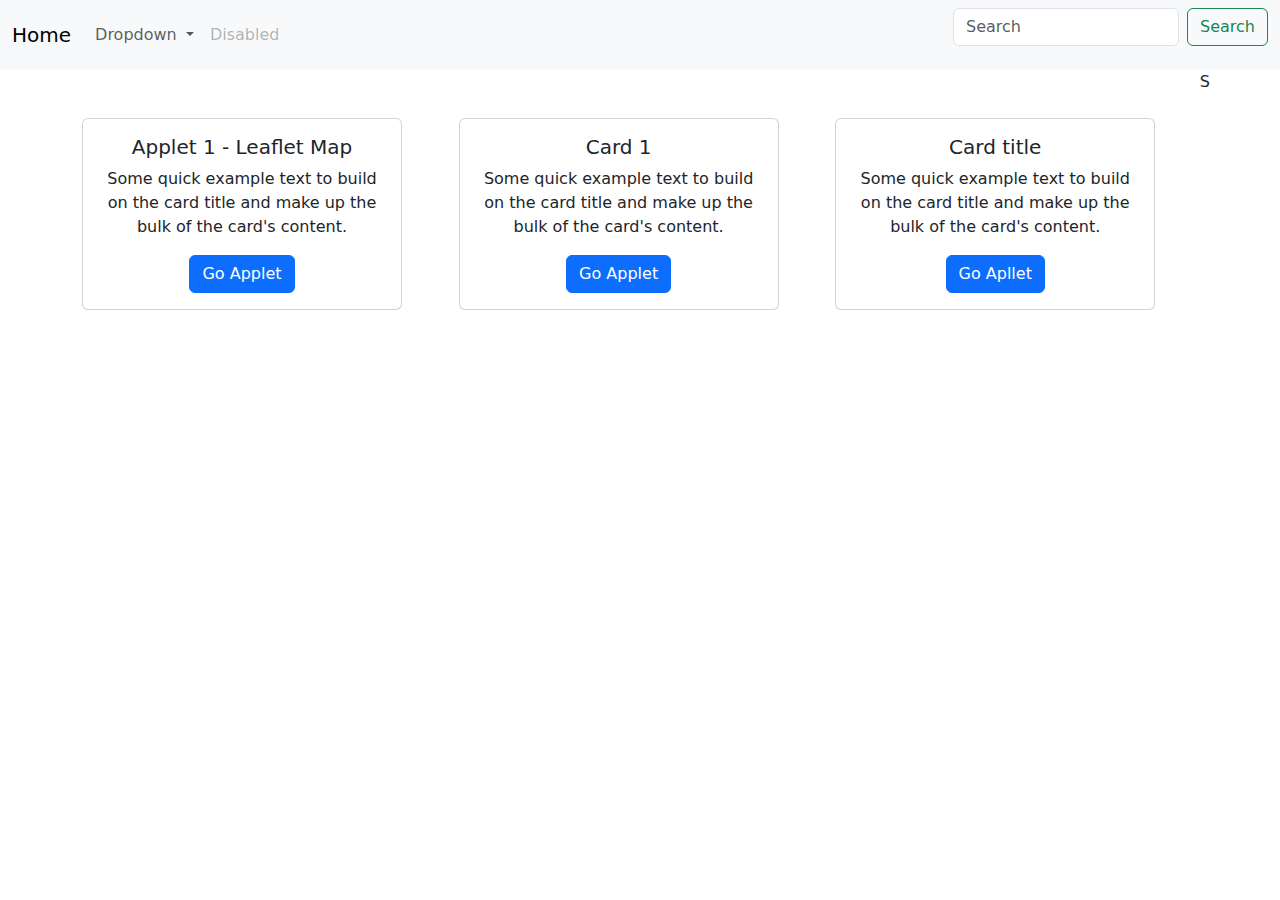
<file: index.html>
<html><html lang="en">
<head>
    <meta charset="UTF-8">
    <meta name="viewport" content="width=device-width, initial-scale=1.0">
    <link href="https://cdn.jsdelivr.net/npm/bootstrap@5.3.3/dist/css/bootstrap.min.css" rel="stylesheet" integrity="sha384-QWTKZyjpPEjISv5WaRU9OFeRpok6YctnYmDr5pNlyT2bRjXh0JMhjY6hW+ALEwIH" crossorigin="anonymous">
    <script src="https://cdn.jsdelivr.net/npm/bootstrap@5.3.3/dist/js/bootstrap.bundle.min.js" integrity="sha384-YvpcrYf0tY3lHB60NNkmXc5s9fDVZLESaAA55NDzOxhy9GkcIdslK1eN7N6jIeHz" crossorigin="anonymous"></script>

    <title>Website</title>

    <style>

        .card{
             margin-top: 3rem;
        }
    </style>



</head>

<nav class="navbar navbar-expand-lg bg-body-tertiary">
    <div class="container-fluid">
      <a class="navbar-brand" href="#">Home</a>
      <button class="navbar-toggler" type="button" data-bs-toggle="collapse" data-bs-target="#navbarSupportedContent" aria-controls="navbarSupportedContent" aria-expanded="false" aria-label="Toggle navigation">
        <span class="navbar-toggler-icon"></span>
      </button>
      <div class="collapse navbar-collapse" id="navbarSupportedContent">
        <ul class="navbar-nav me-auto mb-2 mb-lg-0">
          <li class="nav-item dropdown">
            <a class="nav-link dropdown-toggle" href="#" role="button" data-bs-toggle="dropdown" aria-expanded="false">
              Dropdown
            </a>
            <ul class="dropdown-menu">
              <li><a class="dropdown-item" href="applet-1.html">Apllet 1</a></li>
              <li><a class="dropdown-item" href="#">Apllet 2</a></li>
              <li><hr class="dropdown-divider"></li>
              <li><a class="dropdown-item" href="#">Applet 3></a></li>
            </ul>
          </li>
          <li class="nav-item">
            <a class="nav-link disabled" aria-disabled="true">Disabled</a>
          </li>
        </ul>
        <form class="d-flex" role="search">
          <input class="form-control me-2" type="search" placeholder="Search" aria-label="Search">
          <button class="btn btn-outline-success" type="submit">Search</button>
        </form>
      </div>
    </div>
  </nav>

<body>

    <div class="container text-center">
        <div class="row">
          <div class="col">
            <div class="card" style="width: 20rem;">
                <div class="card-body">
                  <h5 class="card-title">Applet 1 - Leaflet Map</h5>
                  <p class="card-text">Some quick example text to build on the card title and make up the bulk of the card's content.</p>
                  <a href="applet-1.html" class="btn btn-primary">Go Applet</a>
                </div>
              </div>
          </div>
          <div class="col">
            <div class="card" style="width: 20rem;">
                <div class="card-body">
                  <h5 class="card-title">Card 1</h5>
                  <p class="card-text">Some quick example text to build on the card title and make up the bulk of the card's content.</p>
                  <a href="#" class="btn btn-primary">Go Applet</a>
                </div>
              </div>
          </div>
          <div class="col">
            <div class="card" style="width: 20rem;">
                <div class="card-body">
                  <h5 class="card-title">Card title</h5>
                  <p class="card-text">Some quick example text to build on the card title and make up the bulk of the card's content.</p>
                  <a href="#" class="btn btn-primary">Go Apllet</a>
                </div><Samp></Samp>
              </div>
          </div>S
        </div>
      </div>
  
</body>
</html></html>
</file>
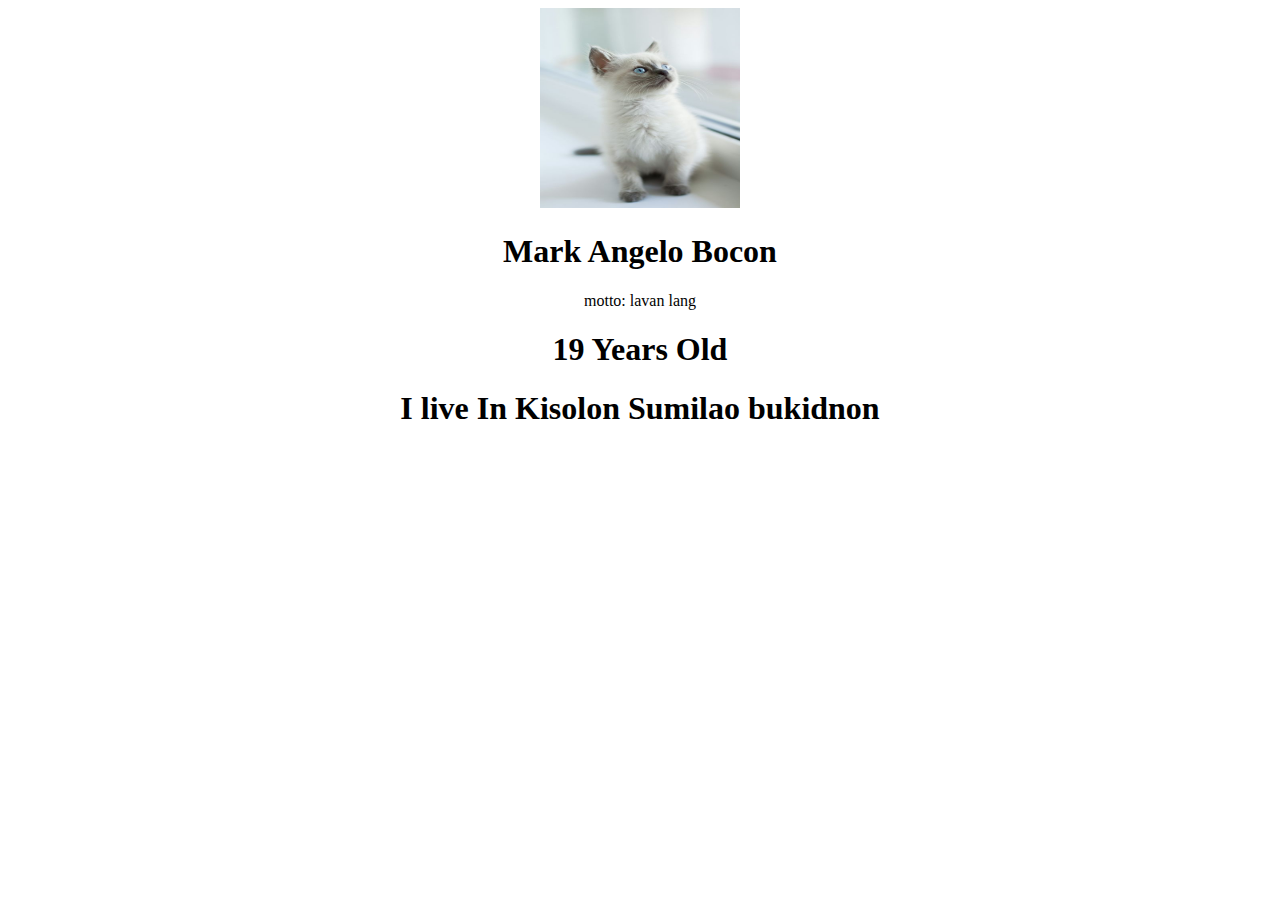
<file: Laboratory4_Bocon/index.html>
<!DOCTYPE html>
<html><html lang="en">
<head>
    <meta charset="UTF-8">
    <meta name="viewport" content="width=device-width, initial-scale=1.0">
    <title>Document</title>
<link rel="stylesheet" bref="style.css">
</head>
<center> <img src="bocs.jpg" alt="bocs"width= "200" height = "200" ></center>
<center> <h1>Mark Angelo Bocon</h1></center>
<center>  <p1> motto: lavan lang</p1></center>
<center> <h1> 19 Years Old</h1></center>
<center> <h1> I live In Kisolon Sumilao bukidnon</h1></center>

<body>

    
</body>
</html>

<fouter> </fouter>
</file>
